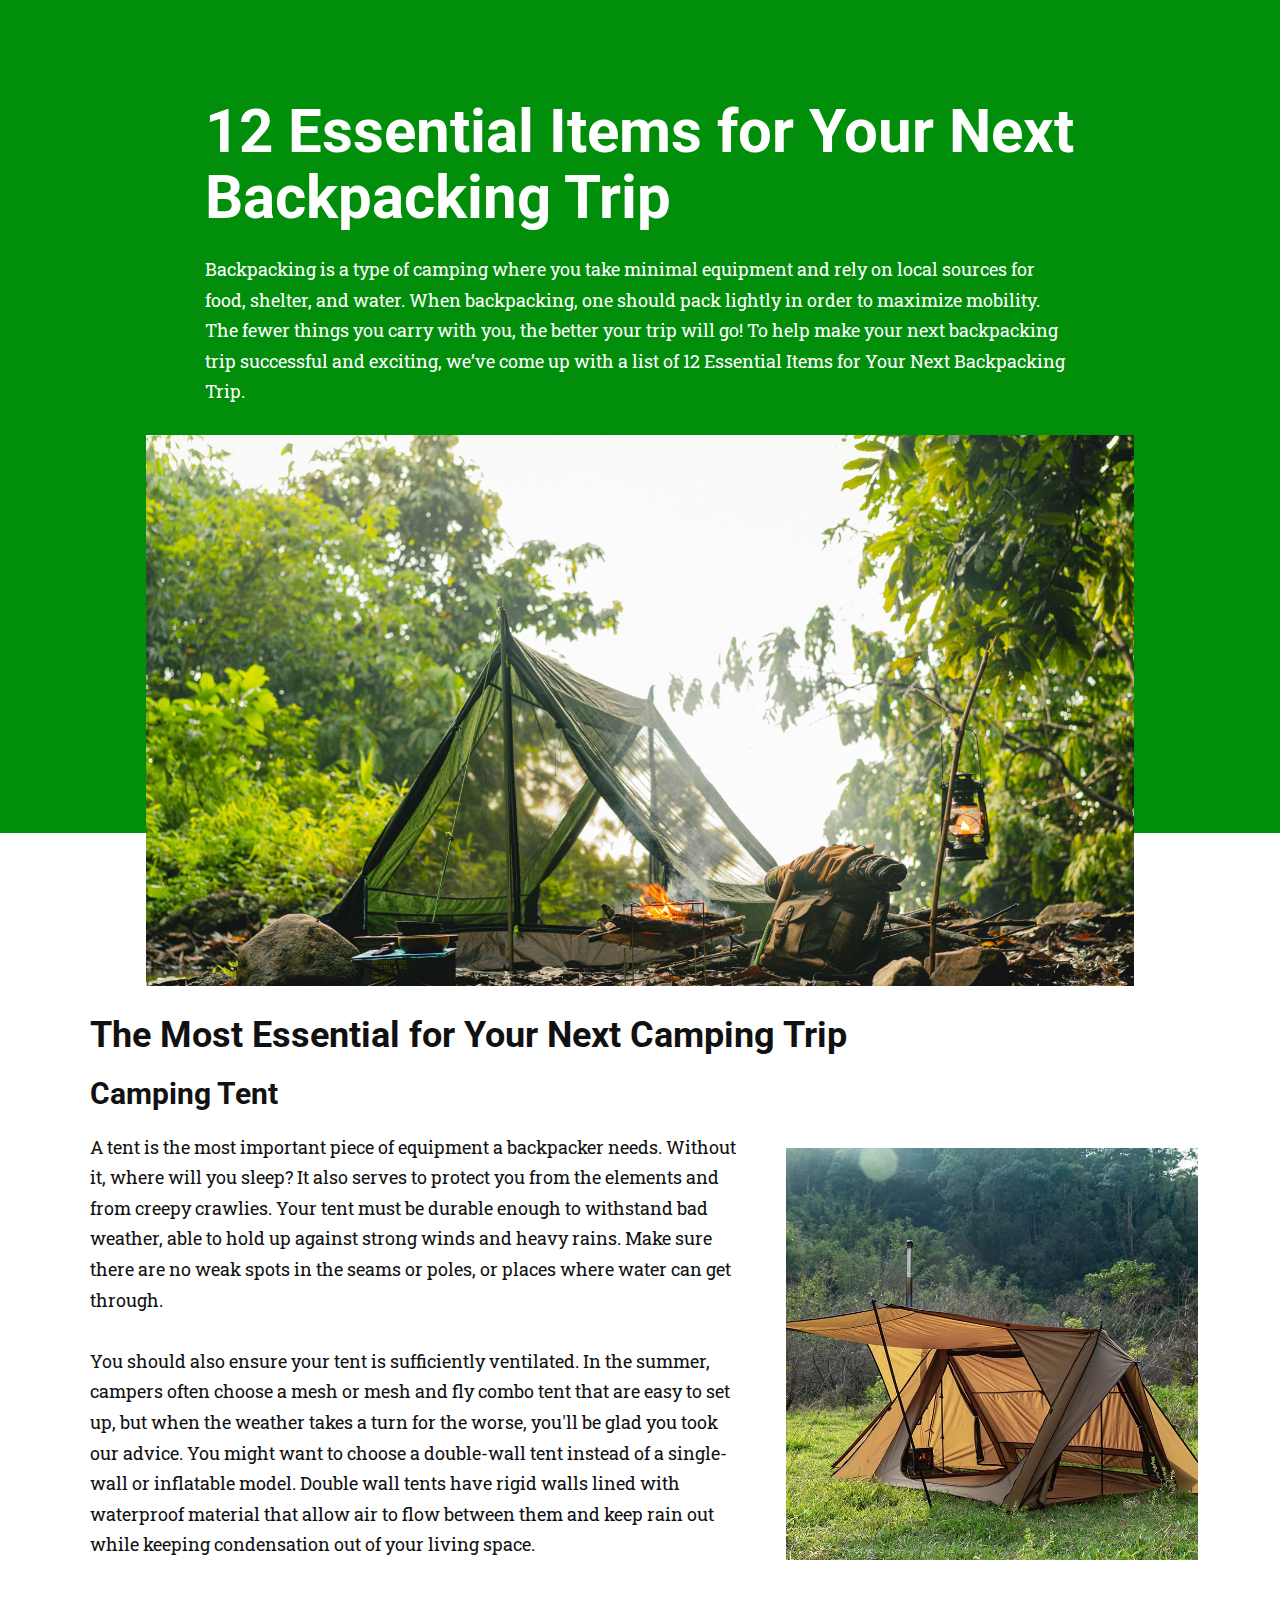
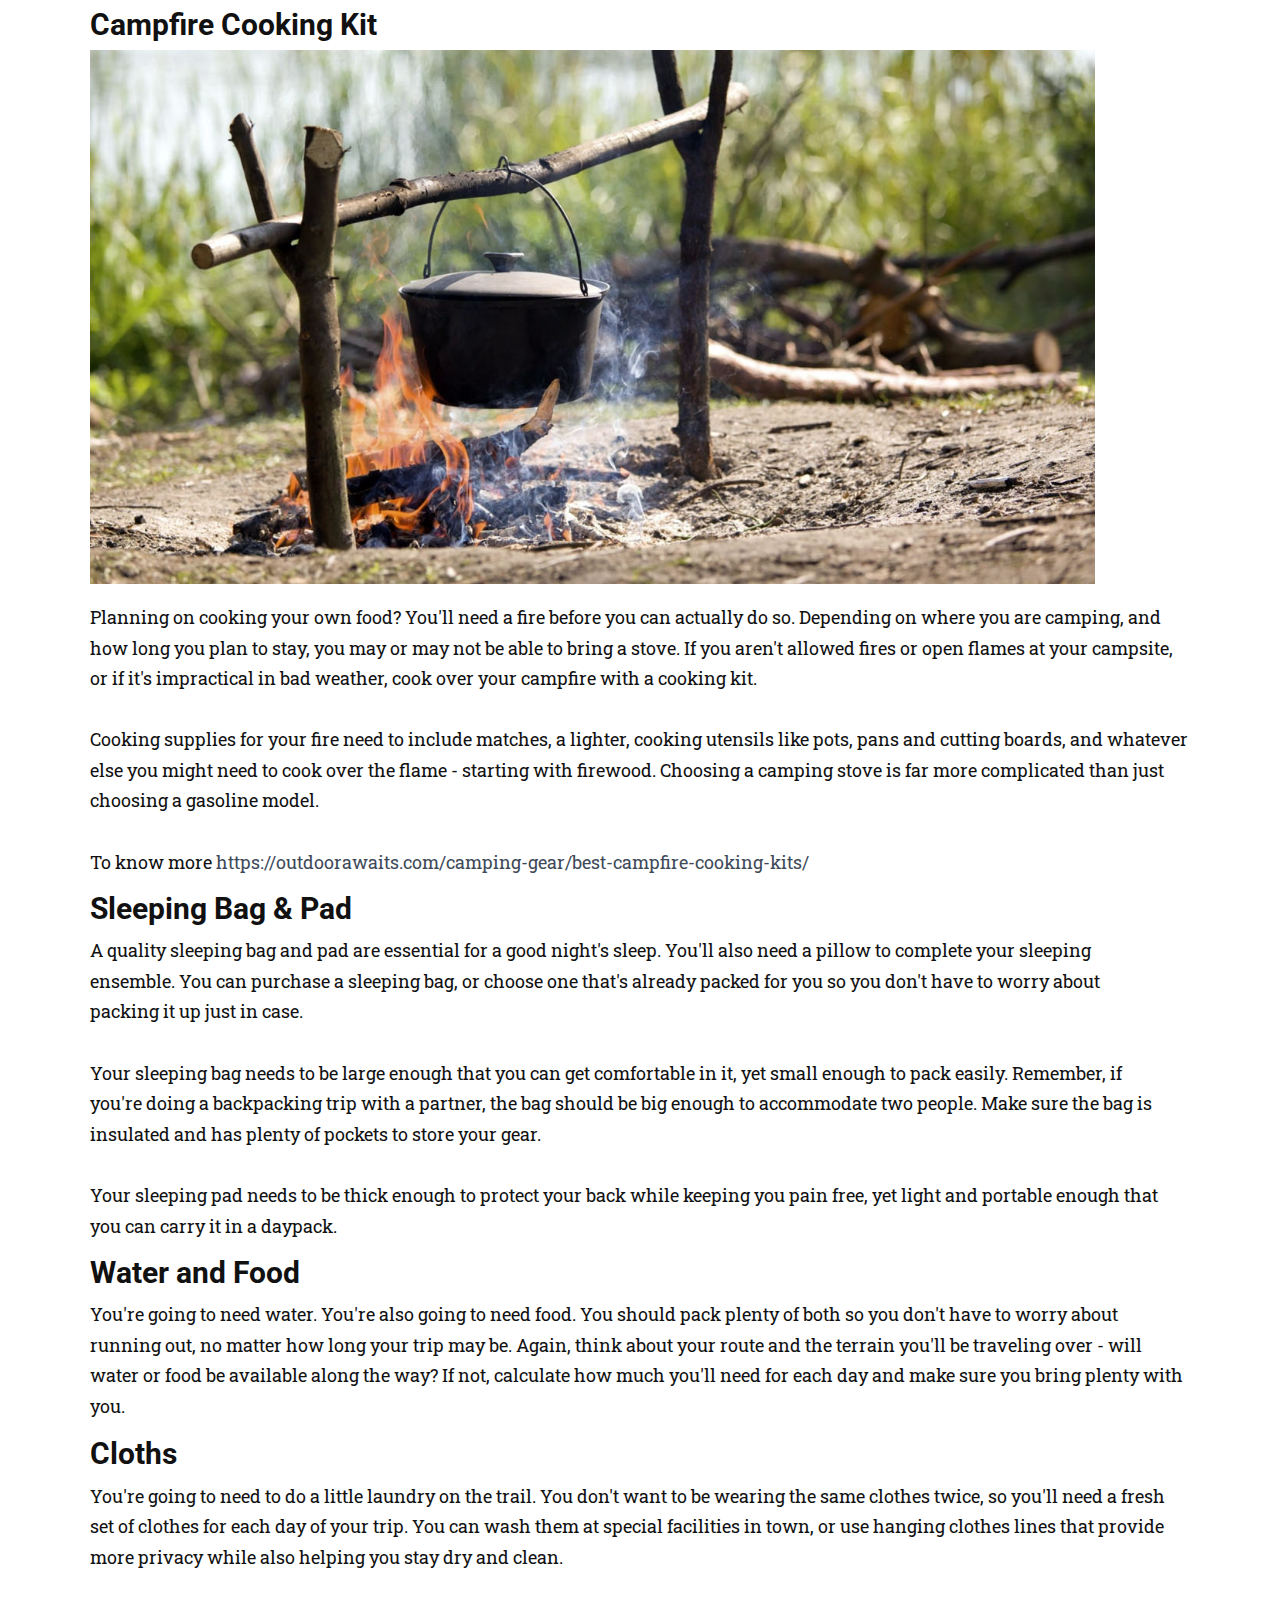
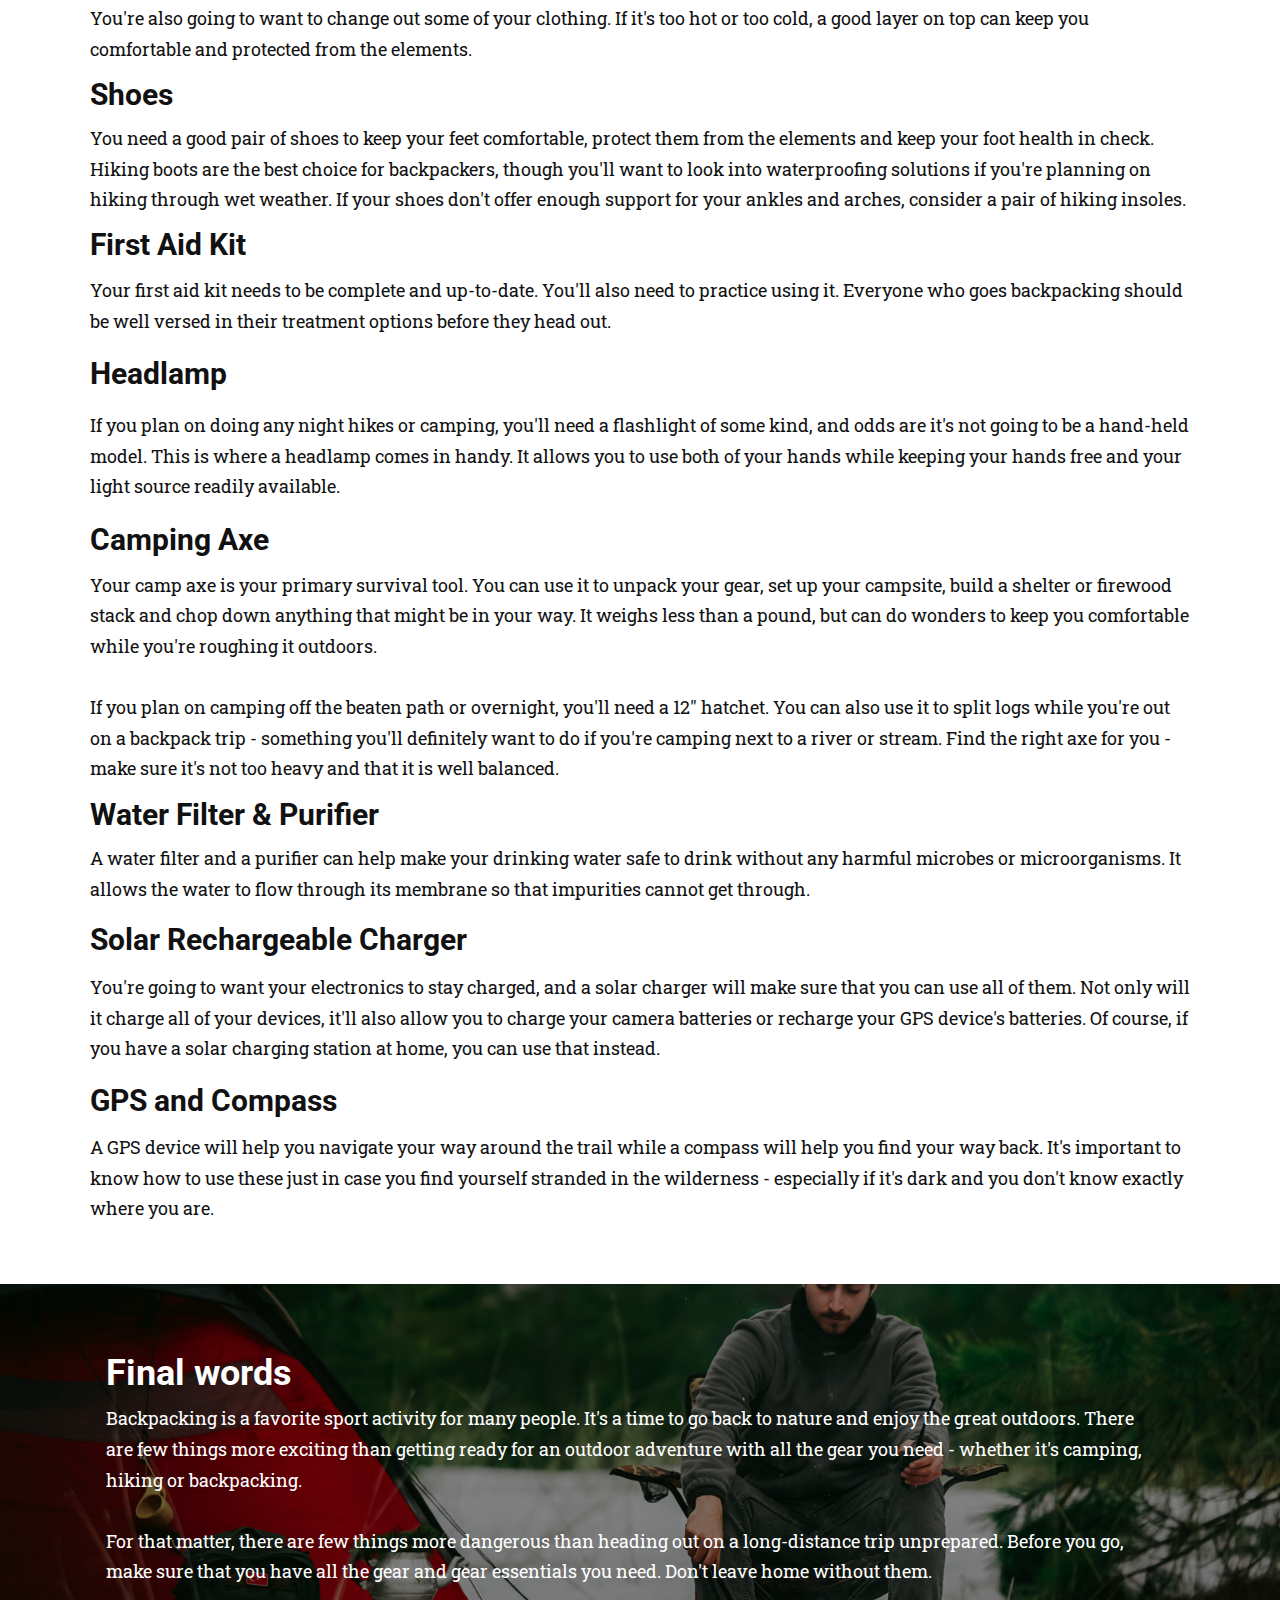
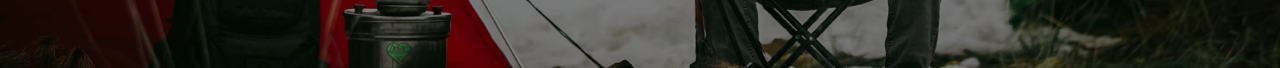
<file: index.html>
<!DOCTYPE html>
<html style="font-size: 16px;" lang="en-US"><head>
    <meta name="viewport" content="width=device-width, initial-scale=1.0">
    <meta charset="utf-8">
    <meta name="keywords" content="winter camping gear, campfire cooking kit, hot tent, sleeping bag, sleeping pad">
    <meta name="description" content="To help make your next backpacking trip successful and exciting, we’ve come up with a list of 12 Essential Items for Your Next Backpacking Trip.">
    <meta property="og:title" content="12 Essential Items for Your Next Backpacking Trip">
    <meta property="og:description" content="To help make your next backpacking trip successful and exciting, we’ve come up with a list of 12 Essential Items for Your Next Backpacking Trip.">
    <meta property="og:image" content="https://campingessentials.github.io/images/Campingwithtent.jpg">
    <title>12 Essential Items for Your Next Backpacking Trip</title>
    <link rel="stylesheet" href="nicepage.css" media="screen">
<link rel="stylesheet" href="Home.css" media="screen">
    <script class="u-script" type="text/javascript" src="jquery.js" defer=""></script>
    <script class="u-script" type="text/javascript" src="nicepage.js" defer=""></script>
    <link rel="canonical" href="https://campingessentials.github.io/">
    <link rel="icon" href="images/favicon1.png">
    <link id="u-theme-google-font" rel="stylesheet" href="https://fonts.googleapis.com/css?family=Roboto:100,100i,300,300i,400,400i,500,500i,700,700i,900,900i|Open+Sans:300,300i,400,400i,500,500i,600,600i,700,700i,800,800i">
    <link id="u-page-google-font" rel="stylesheet" href="https://fonts.googleapis.com/css?family=Roboto+Slab:100,200,300,400,500,600,700,800,900">
    
    
    
    
    <script type="application/ld+json">{
		"@context": "http://schema.org",
		"@type": "Organization",
		"name": "Camping Gear",
		"url": "https://campingessentials.github.io/"
}</script>
    <meta name="theme-color" content="#3e4a59">
    <meta property="og:url" content="https://campingessentials.github.io/">
    <meta property="og:type" content="website">
  </head>
  <body data-home-page="Home.html" data-home-page-title="Home" class="u-body u-xl-mode" data-lang="en"> 
    <section class="u-clearfix u-white u-section-1" id="sec-2457">
      <div class="u-container-style u-custom-color-3 u-expanded-width u-group u-shape-rectangle u-group-1">
        <div class="u-container-layout u-container-layout-1">
          <div class="u-container-style u-group u-group-2">
            <div class="u-container-layout u-container-layout-2">
              <h1 class="u-heading-font u-text u-text-body-alt-color u-title u-text-1"> 12 Essential Items for Your Next Backpacking Trip</h1>
              <p class="u-text u-text-body-alt-color u-text-2"> Backpacking is a type of camping where you take minimal equipment and rely on local sources for food, shelter, and water. When backpacking, one should pack lightly in order to maximize mobility. The fewer things you carry with you, the better your trip will go! To help make your next backpacking trip successful and exciting, we’ve come up with a list of 12 Essential Items for Your Next Backpacking Trip.</p>
            </div>
          </div>
          <img src="images/Campingwithtent.jpg?rand=5d2d" alt="camping with tent" class="u-image u-image-default u-image-1" data-image-width="1700" data-image-height="1038">
        </div>
      </div>
    </section>
    <section class="u-clearfix u-white u-section-2" id="sec-3f00">
      <div class="u-clearfix u-sheet u-sheet-1">
        <h2 class="u-text u-text-1"> The Most Essential for Your Next Camping Trip</h2>
        <h3 class="u-text u-text-2">Camping Tent</h3>
        <p class="u-text u-text-3">A tent is
the most important piece of equipment a backpacker needs. Without it, where
will you sleep? It also serves to protect you from the elements and from creepy
crawlies. Your tent must be durable enough to withstand bad weather, able to
hold up against strong winds and heavy rains. Make sure there are no weak spots
in the seams or poles, or places where water can get through.<br>
          <br>You should
also ensure your tent is sufficiently ventilated. In the summer, campers often
choose a mesh or mesh and fly combo tent that are easy to set up, but when the
weather takes a turn for the worse, you'll be glad you took our advice. You
might want to choose a double-wall tent instead of a single-wall or inflatable
model. Double wall tents have rigid walls lined with waterproof material that
allow air to flow between them and keep rain out while keeping condensation out
of your living space.
        </p>
        <img class="u-image u-image-contain u-image-default u-image-1" src="images/71vMuphZjwL._AC_.jpg" alt="a camping tent" data-image-width="800" data-image-height="800">
        <h3 class="u-text u-text-4">Campfire
Cooking Kit</h3>
        <img class="u-image u-image-contain u-image-default u-image-2" src="images/cookingoveropenfire.jpg" alt="campfire cooking kit" data-image-width="1300" data-image-height="691">
        <p class="u-text u-text-5">Planning
on cooking your own food? You'll need a fire before you can actually do so.
Depending on where you are camping, and how long you plan to stay, you may or
may not be able to bring a stove. If you aren't allowed fires or open flames at
your campsite, or if it's impractical in bad weather, cook over your campfire
with a cooking kit.<br>
          <br>Cooking
supplies for your fire need to include matches, a lighter, cooking utensils
like pots, pans and cutting boards, and whatever else you might need to cook
over the flame - starting with firewood. Choosing a camping stove is far more
complicated than just choosing a gasoline model.<br>
          <br>To know more <a href="https://outdoorawaits.com/camping-gear/best-campfire-cooking-kits/" class="u-active-none u-border-none u-btn u-button-link u-button-style u-hover-none u-none u-text-palette-1-base u-btn-1" target="_blank">https://outdoorawaits.com/camping-gear/best-campfire-cooking-kits/</a>
        </p>
        <h3 class="u-text u-text-6">Sleeping
Bag &amp; Pad</h3>
        <p class="u-text u-text-7">A quality
sleeping bag and pad are essential for a good night's sleep. You'll also need a
pillow to complete your sleeping ensemble. You can purchase a sleeping bag, or
choose one that's already packed for you so you don't have to worry about
packing it up just in case.<br>
          <br>Your
sleeping bag needs to be large enough that you can get comfortable in it, yet
small enough to pack easily. Remember, if you're doing a backpacking trip with
a partner, the bag should be big enough to accommodate two people. Make sure
the bag is insulated and has plenty of pockets to store your gear.<br>
          <br>Your
sleeping pad needs to be thick enough to protect your back while keeping you
pain free, yet light and portable enough that you can carry it in a daypack.&nbsp;
        </p>
        <h3 class="u-align-left u-text u-text-8">Water and
Food</h3>
        <p class="u-align-left u-text u-text-9">You're
going to need water. You're also going to need food. You should pack plenty of
both so you don't have to worry about running out, no matter how long your trip
may be. Again, think about your route and the terrain you'll be traveling over
- will water or food be available along the way? If not, calculate how much
you'll need for each day and make sure you bring plenty with you.</p>
        <h3 class="u-align-left u-text u-text-10">Cloths</h3>
        <p class="u-align-left u-text u-text-11"> You're
going to need to do a little laundry on the trail. You don't want to be wearing
the same clothes twice, so you'll need a fresh set of clothes for each day of
your trip. You can wash them at special facilities in town, or use hanging clothes
lines that provide more privacy while also helping you stay dry and clean.<br>
          <br>You're
also going to want to change out some of your clothing. If it's too hot or too
cold, a good layer on top can keep you comfortable and protected from the
elements.
        </p>
        <h3 class="u-align-left u-text u-text-12">Shoes</h3>
        <p class="u-align-left u-text u-text-13">You need a
good pair of shoes to keep your feet comfortable, protect them from the
elements and keep your foot health in check. Hiking boots are the best choice
for backpackers, though you'll want to look into waterproofing solutions if
you're planning on hiking through wet weather. If your shoes don't offer enough
support for your ankles and arches, consider a pair of hiking insoles.</p>
        <h3 class="u-align-left u-text u-text-14">First Aid
Kit</h3>
        <p class="u-align-left u-text u-text-15">Your first
aid kit needs to be complete and up-to-date. You'll also need to practice using
it. Everyone who goes backpacking should be well versed in their treatment
options before they head out.</p>
        <h3 class="u-align-left u-text u-text-16">Headlamp</h3>
        <p class="u-align-left u-text u-text-17">If you
plan on doing any night hikes or camping, you'll need a flashlight of some
kind, and odds are it's not going to be a hand-held model. This is where a
headlamp comes in handy. It allows you to use both of your hands while keeping
your hands free and your light source readily available.</p>
        <h3 class="u-align-left u-text u-text-18">Camping
Axe</h3>
        <p class="u-align-left u-text u-text-19">Your camp
axe is your primary survival tool. You can use it to unpack your gear, set up
your campsite, build a shelter or firewood stack and chop down anything that
might be in your way. It weighs less than a pound, but can do wonders to keep
you comfortable while you're roughing it outdoors.<br>
          <br>If you
plan on camping off the beaten path or overnight, you'll need a 12"
hatchet. You can also use it to split logs while you're out on a backpack trip
- something you'll definitely want to do if you're camping next to a river or
stream. Find the right axe for you - make sure it's not too heavy and that it
is well balanced.
        </p>
        <h3 class="u-align-left u-text u-text-20">Water
Filter &amp; Purifier</h3>
        <p class="u-align-left u-text u-text-21">A water
filter and a purifier can help make your drinking water safe to drink without
any harmful microbes or microorganisms. It allows the water to flow through its
membrane so that impurities cannot get through.</p>
        <h3 class="u-align-left u-text u-text-22">Solar Rechargeable
Charger</h3>
        <p class="u-align-left u-text u-text-23">You're
going to want your electronics to stay charged, and a solar charger will make
sure that you can use all of them. Not only will it charge all of your devices,
it'll also allow you to charge your camera batteries or recharge your GPS
device's batteries. Of course, if you have a solar charging station at home,
you can use that instead.</p>
        <h3 class="u-text u-text-24">GPS and
Compass</h3>
        <p class="u-text u-text-25">A GPS
device will help you navigate your way around the trail while a compass will
help you find your way back. It's important to know how to use these just in
case you find yourself stranded in the wilderness - especially if it's dark and
you don't know exactly where you are.</p>
      </div>
    </section>
    <section class="u-clearfix u-image u-shading u-section-3" id="sec-7c5c" data-image-width="1704" data-image-height="792">
      <div class="u-clearfix u-sheet u-sheet-1">
        <h2 class="u-text u-text-default u-text-1">Final words</h2>
        <p class="u-text u-text-2"> Backpacking
is a favorite sport activity for many people. It's a time to go back to nature
and enjoy the great outdoors. There are few things more exciting than getting
ready for an outdoor adventure with all the gear you need - whether it's
camping, hiking or backpacking.<br>
          <br>For that
matter, there are few things more dangerous than heading out on a long-distance
trip unprepared. Before you go, make sure that you have all the gear and gear
essentials you need. Don't leave home without them.
        </p>
      </div>
    </section>
    
    
    
  
</body></html>
</file>
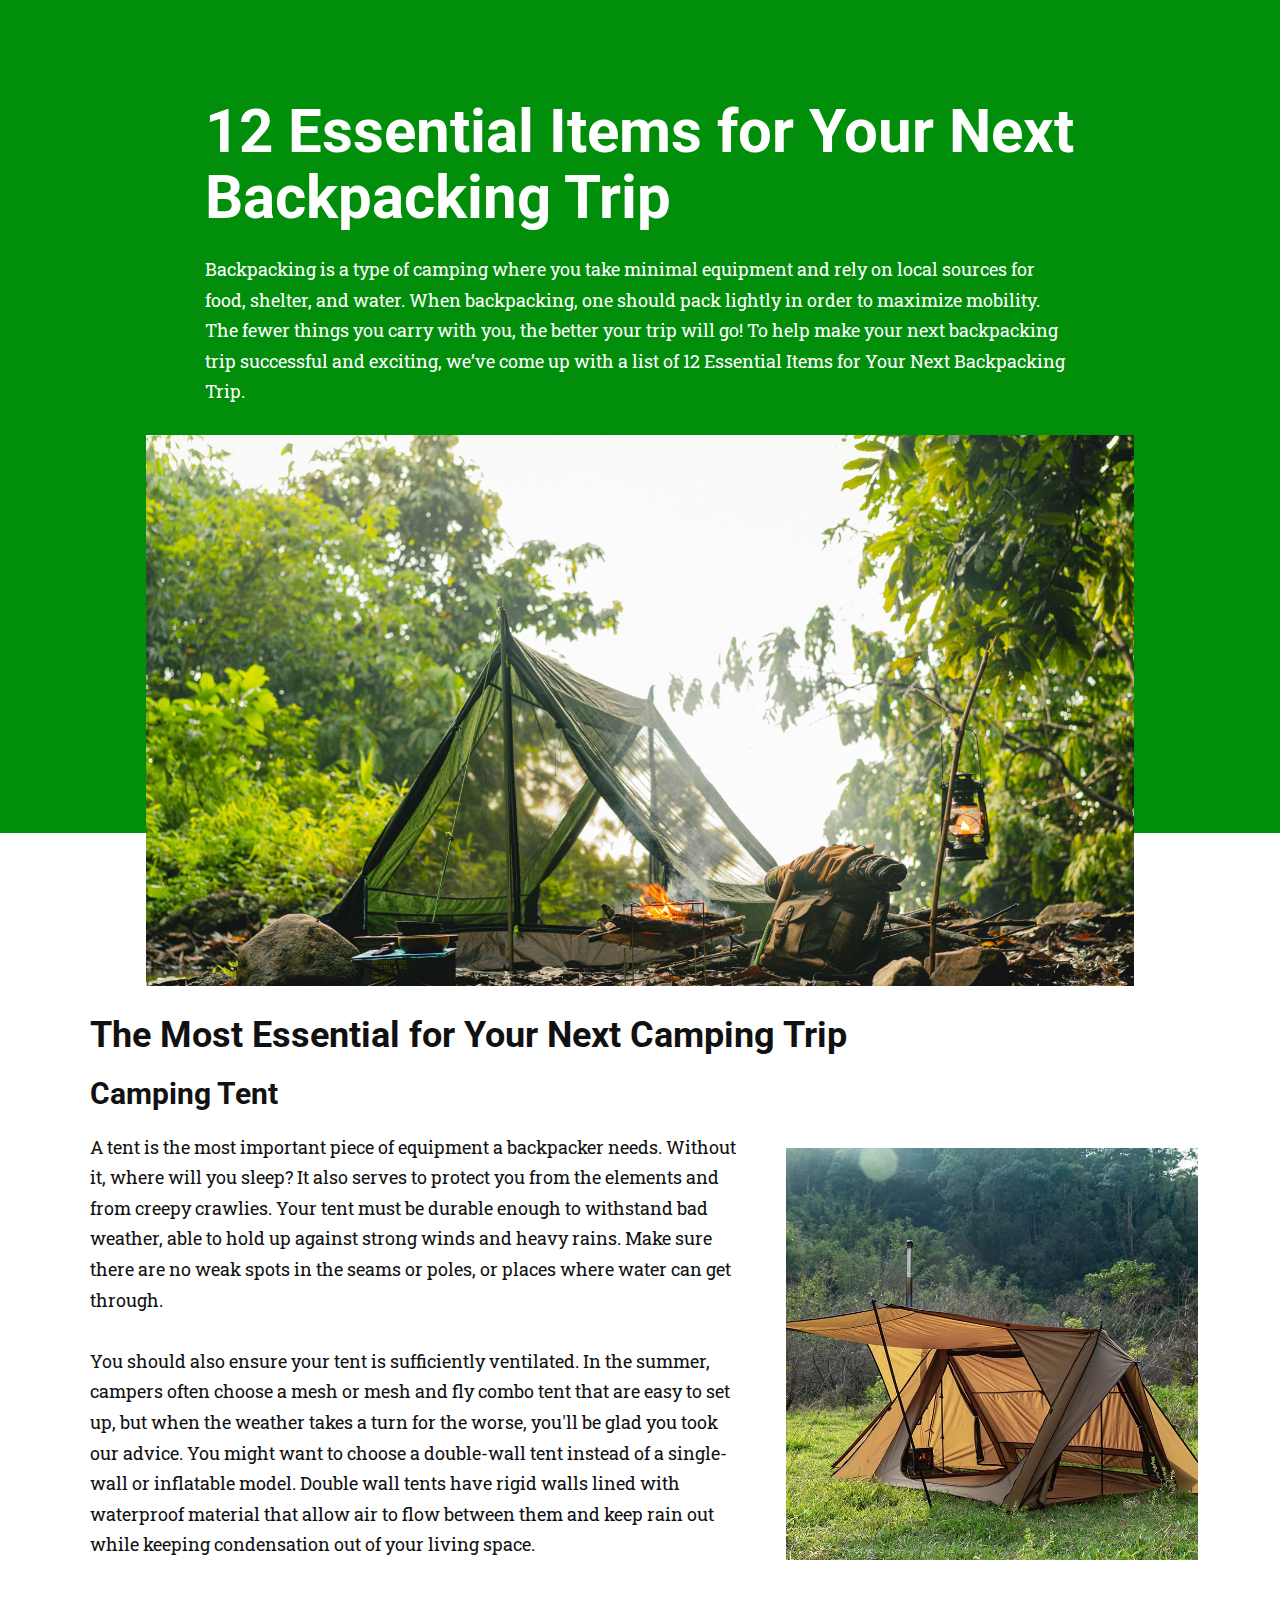
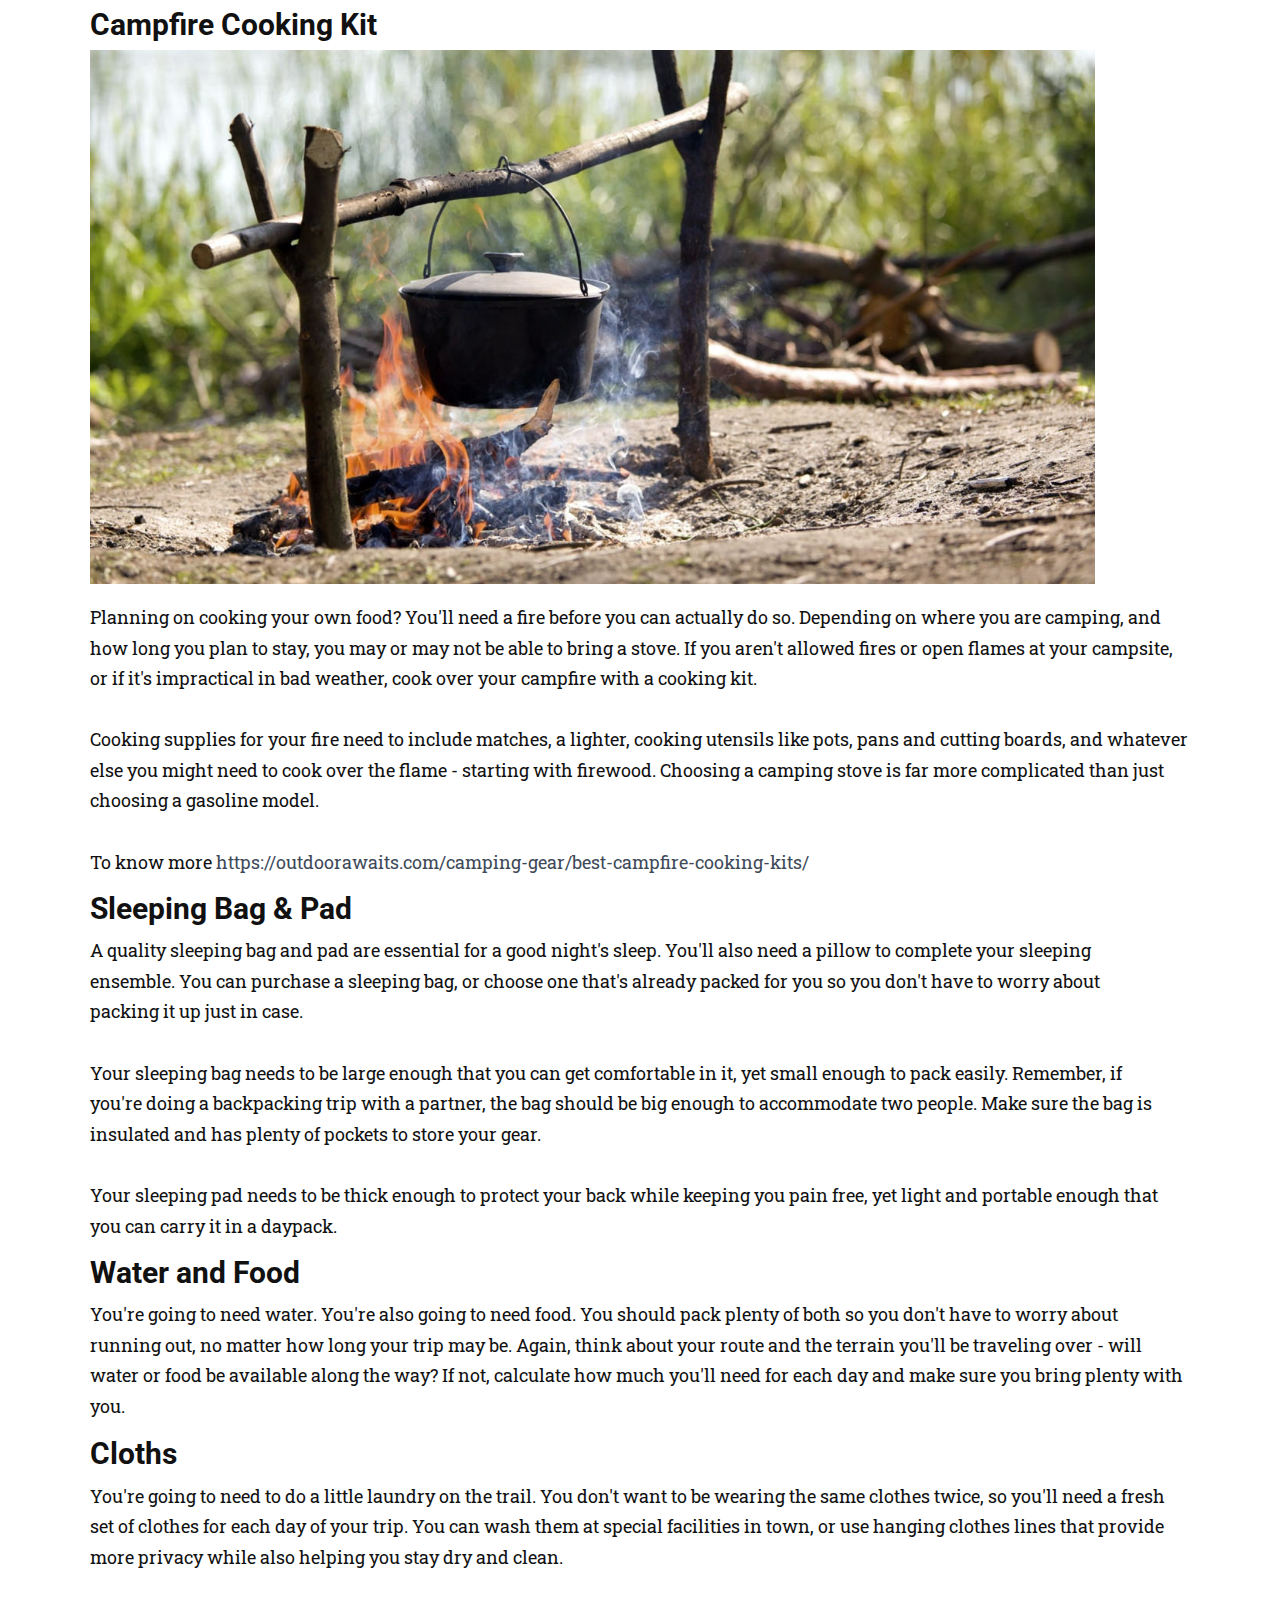
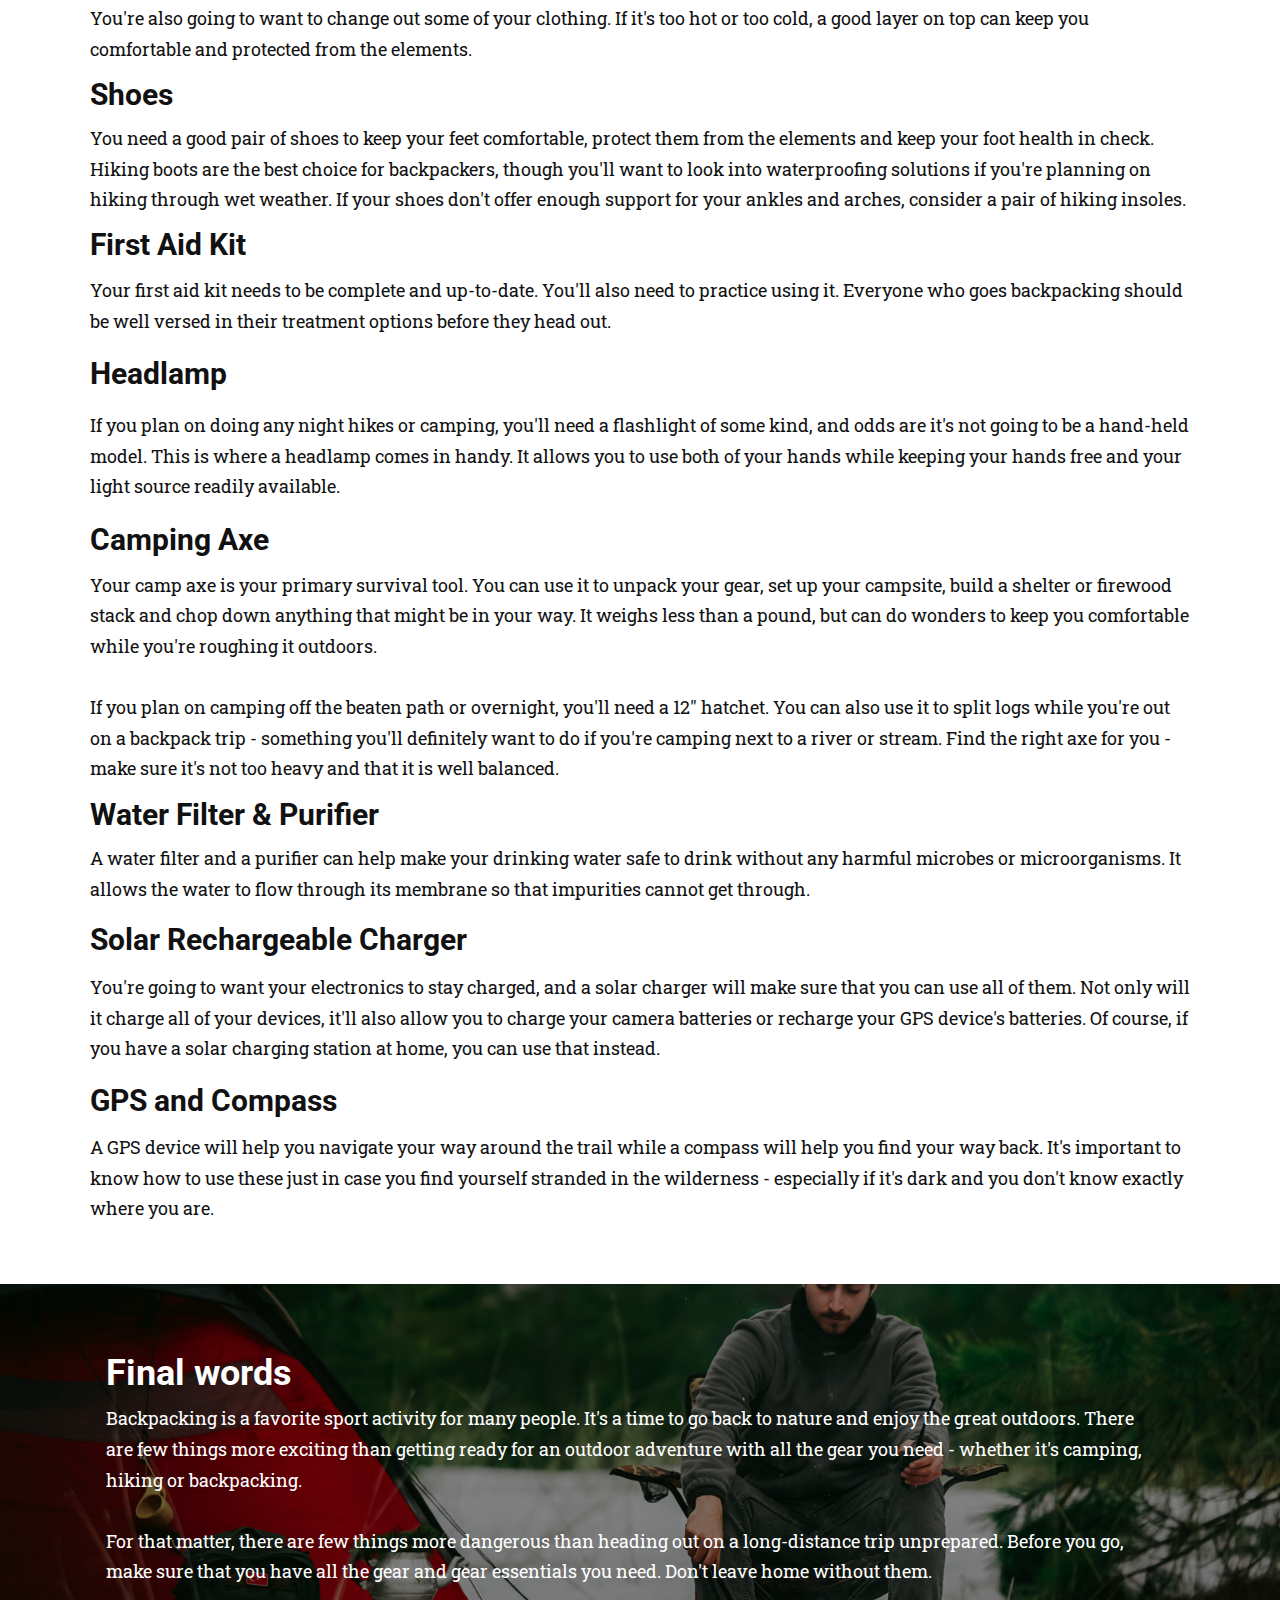
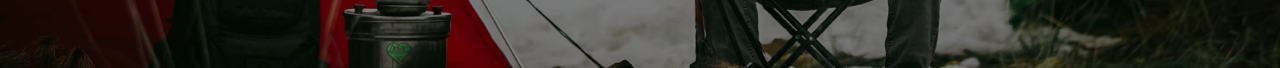
<file: Home.html>
<!DOCTYPE html>
<html style="font-size: 16px;" lang="en-US"><head>
    <meta name="viewport" content="width=device-width, initial-scale=1.0">
    <meta charset="utf-8">
    <meta name="keywords" content="winter camping gear, campfire cooking kit, hot tent, sleeping bag, sleeping pad">
    <meta name="description" content="To help make your next backpacking trip successful and exciting, we’ve come up with a list of 12 Essential Items for Your Next Backpacking Trip.">
    <meta property="og:title" content="12 Essential Items for Your Next Backpacking Trip">
    <meta property="og:description" content="To help make your next backpacking trip successful and exciting, we’ve come up with a list of 12 Essential Items for Your Next Backpacking Trip.">
    <meta property="og:image" content="https://campingessentials.github.io/images/Campingwithtent.jpg">
    <title>12 Essential Items for Your Next Backpacking Trip</title>
    <link rel="stylesheet" href="nicepage.css" media="screen">
<link rel="stylesheet" href="Home.css" media="screen">
    <script class="u-script" type="text/javascript" src="jquery.js" defer=""></script>
    <script class="u-script" type="text/javascript" src="nicepage.js" defer=""></script>
    <link rel="canonical" href="https://campingessentials.github.io/">
    <link rel="icon" href="images/favicon1.png">
    <link id="u-theme-google-font" rel="stylesheet" href="https://fonts.googleapis.com/css?family=Roboto:100,100i,300,300i,400,400i,500,500i,700,700i,900,900i|Open+Sans:300,300i,400,400i,500,500i,600,600i,700,700i,800,800i">
    <link id="u-page-google-font" rel="stylesheet" href="https://fonts.googleapis.com/css?family=Roboto+Slab:100,200,300,400,500,600,700,800,900">
    
    
    
    
    <script type="application/ld+json">{
		"@context": "http://schema.org",
		"@type": "Organization",
		"name": "Camping Gear",
		"url": "https://campingessentials.github.io/"
}</script>
    <meta name="theme-color" content="#3e4a59">
    <meta property="og:url" content="https://campingessentials.github.io/">
    <meta property="og:type" content="website">
  </head>
  <body class="u-body u-xl-mode" data-lang="en"> 
    <section class="u-clearfix u-white u-section-1" id="sec-2457">
      <div class="u-container-style u-custom-color-3 u-expanded-width u-group u-shape-rectangle u-group-1">
        <div class="u-container-layout u-container-layout-1">
          <div class="u-container-style u-group u-group-2">
            <div class="u-container-layout u-container-layout-2">
              <h1 class="u-heading-font u-text u-text-body-alt-color u-title u-text-1"> 12 Essential Items for Your Next Backpacking Trip</h1>
              <p class="u-text u-text-body-alt-color u-text-2"> Backpacking is a type of camping where you take minimal equipment and rely on local sources for food, shelter, and water. When backpacking, one should pack lightly in order to maximize mobility. The fewer things you carry with you, the better your trip will go! To help make your next backpacking trip successful and exciting, we’ve come up with a list of 12 Essential Items for Your Next Backpacking Trip.</p>
            </div>
          </div>
          <img src="images/Campingwithtent.jpg?rand=5d2d" alt="camping with tent" class="u-image u-image-default u-image-1" data-image-width="1700" data-image-height="1038">
        </div>
      </div>
    </section>
    <section class="u-clearfix u-white u-section-2" id="sec-3f00">
      <div class="u-clearfix u-sheet u-sheet-1">
        <h2 class="u-text u-text-1"> The Most Essential for Your Next Camping Trip</h2>
        <h3 class="u-text u-text-2">Camping Tent</h3>
        <p class="u-text u-text-3">A tent is
the most important piece of equipment a backpacker needs. Without it, where
will you sleep? It also serves to protect you from the elements and from creepy
crawlies. Your tent must be durable enough to withstand bad weather, able to
hold up against strong winds and heavy rains. Make sure there are no weak spots
in the seams or poles, or places where water can get through.<br>
          <br>You should
also ensure your tent is sufficiently ventilated. In the summer, campers often
choose a mesh or mesh and fly combo tent that are easy to set up, but when the
weather takes a turn for the worse, you'll be glad you took our advice. You
might want to choose a double-wall tent instead of a single-wall or inflatable
model. Double wall tents have rigid walls lined with waterproof material that
allow air to flow between them and keep rain out while keeping condensation out
of your living space.
        </p>
        <img class="u-image u-image-contain u-image-default u-image-1" src="images/71vMuphZjwL._AC_.jpg" alt="a camping tent" data-image-width="800" data-image-height="800">
        <h3 class="u-text u-text-4">Campfire
Cooking Kit</h3>
        <img class="u-image u-image-contain u-image-default u-image-2" src="images/cookingoveropenfire.jpg" alt="campfire cooking kit" data-image-width="1300" data-image-height="691">
        <p class="u-text u-text-5">Planning
on cooking your own food? You'll need a fire before you can actually do so.
Depending on where you are camping, and how long you plan to stay, you may or
may not be able to bring a stove. If you aren't allowed fires or open flames at
your campsite, or if it's impractical in bad weather, cook over your campfire
with a cooking kit.<br>
          <br>Cooking
supplies for your fire need to include matches, a lighter, cooking utensils
like pots, pans and cutting boards, and whatever else you might need to cook
over the flame - starting with firewood. Choosing a camping stove is far more
complicated than just choosing a gasoline model.<br>
          <br>To know more <a href="https://outdoorawaits.com/camping-gear/best-campfire-cooking-kits/" class="u-active-none u-border-none u-btn u-button-link u-button-style u-hover-none u-none u-text-palette-1-base u-btn-1" target="_blank">https://outdoorawaits.com/camping-gear/best-campfire-cooking-kits/</a>
        </p>
        <h3 class="u-text u-text-6">Sleeping
Bag &amp; Pad</h3>
        <p class="u-text u-text-7">A quality
sleeping bag and pad are essential for a good night's sleep. You'll also need a
pillow to complete your sleeping ensemble. You can purchase a sleeping bag, or
choose one that's already packed for you so you don't have to worry about
packing it up just in case.<br>
          <br>Your
sleeping bag needs to be large enough that you can get comfortable in it, yet
small enough to pack easily. Remember, if you're doing a backpacking trip with
a partner, the bag should be big enough to accommodate two people. Make sure
the bag is insulated and has plenty of pockets to store your gear.<br>
          <br>Your
sleeping pad needs to be thick enough to protect your back while keeping you
pain free, yet light and portable enough that you can carry it in a daypack.&nbsp;
        </p>
        <h3 class="u-align-left u-text u-text-8">Water and
Food</h3>
        <p class="u-align-left u-text u-text-9">You're
going to need water. You're also going to need food. You should pack plenty of
both so you don't have to worry about running out, no matter how long your trip
may be. Again, think about your route and the terrain you'll be traveling over
- will water or food be available along the way? If not, calculate how much
you'll need for each day and make sure you bring plenty with you.</p>
        <h3 class="u-align-left u-text u-text-10">Cloths</h3>
        <p class="u-align-left u-text u-text-11"> You're
going to need to do a little laundry on the trail. You don't want to be wearing
the same clothes twice, so you'll need a fresh set of clothes for each day of
your trip. You can wash them at special facilities in town, or use hanging clothes
lines that provide more privacy while also helping you stay dry and clean.<br>
          <br>You're
also going to want to change out some of your clothing. If it's too hot or too
cold, a good layer on top can keep you comfortable and protected from the
elements.
        </p>
        <h3 class="u-align-left u-text u-text-12">Shoes</h3>
        <p class="u-align-left u-text u-text-13">You need a
good pair of shoes to keep your feet comfortable, protect them from the
elements and keep your foot health in check. Hiking boots are the best choice
for backpackers, though you'll want to look into waterproofing solutions if
you're planning on hiking through wet weather. If your shoes don't offer enough
support for your ankles and arches, consider a pair of hiking insoles.</p>
        <h3 class="u-align-left u-text u-text-14">First Aid
Kit</h3>
        <p class="u-align-left u-text u-text-15">Your first
aid kit needs to be complete and up-to-date. You'll also need to practice using
it. Everyone who goes backpacking should be well versed in their treatment
options before they head out.</p>
        <h3 class="u-align-left u-text u-text-16">Headlamp</h3>
        <p class="u-align-left u-text u-text-17">If you
plan on doing any night hikes or camping, you'll need a flashlight of some
kind, and odds are it's not going to be a hand-held model. This is where a
headlamp comes in handy. It allows you to use both of your hands while keeping
your hands free and your light source readily available.</p>
        <h3 class="u-align-left u-text u-text-18">Camping
Axe</h3>
        <p class="u-align-left u-text u-text-19">Your camp
axe is your primary survival tool. You can use it to unpack your gear, set up
your campsite, build a shelter or firewood stack and chop down anything that
might be in your way. It weighs less than a pound, but can do wonders to keep
you comfortable while you're roughing it outdoors.<br>
          <br>If you
plan on camping off the beaten path or overnight, you'll need a 12"
hatchet. You can also use it to split logs while you're out on a backpack trip
- something you'll definitely want to do if you're camping next to a river or
stream. Find the right axe for you - make sure it's not too heavy and that it
is well balanced.
        </p>
        <h3 class="u-align-left u-text u-text-20">Water
Filter &amp; Purifier</h3>
        <p class="u-align-left u-text u-text-21">A water
filter and a purifier can help make your drinking water safe to drink without
any harmful microbes or microorganisms. It allows the water to flow through its
membrane so that impurities cannot get through.</p>
        <h3 class="u-align-left u-text u-text-22">Solar Rechargeable
Charger</h3>
        <p class="u-align-left u-text u-text-23">You're
going to want your electronics to stay charged, and a solar charger will make
sure that you can use all of them. Not only will it charge all of your devices,
it'll also allow you to charge your camera batteries or recharge your GPS
device's batteries. Of course, if you have a solar charging station at home,
you can use that instead.</p>
        <h3 class="u-text u-text-24">GPS and
Compass</h3>
        <p class="u-text u-text-25">A GPS
device will help you navigate your way around the trail while a compass will
help you find your way back. It's important to know how to use these just in
case you find yourself stranded in the wilderness - especially if it's dark and
you don't know exactly where you are.</p>
      </div>
    </section>
    <section class="u-clearfix u-image u-shading u-section-3" id="sec-7c5c" data-image-width="1704" data-image-height="792">
      <div class="u-clearfix u-sheet u-sheet-1">
        <h2 class="u-text u-text-default u-text-1">Final words</h2>
        <p class="u-text u-text-2"> Backpacking
is a favorite sport activity for many people. It's a time to go back to nature
and enjoy the great outdoors. There are few things more exciting than getting
ready for an outdoor adventure with all the gear you need - whether it's
camping, hiking or backpacking.<br>
          <br>For that
matter, there are few things more dangerous than heading out on a long-distance
trip unprepared. Before you go, make sure that you have all the gear and gear
essentials you need. Don't leave home without them.
        </p>
      </div>
    </section>
    
    
    
  
</body></html>
</file>
